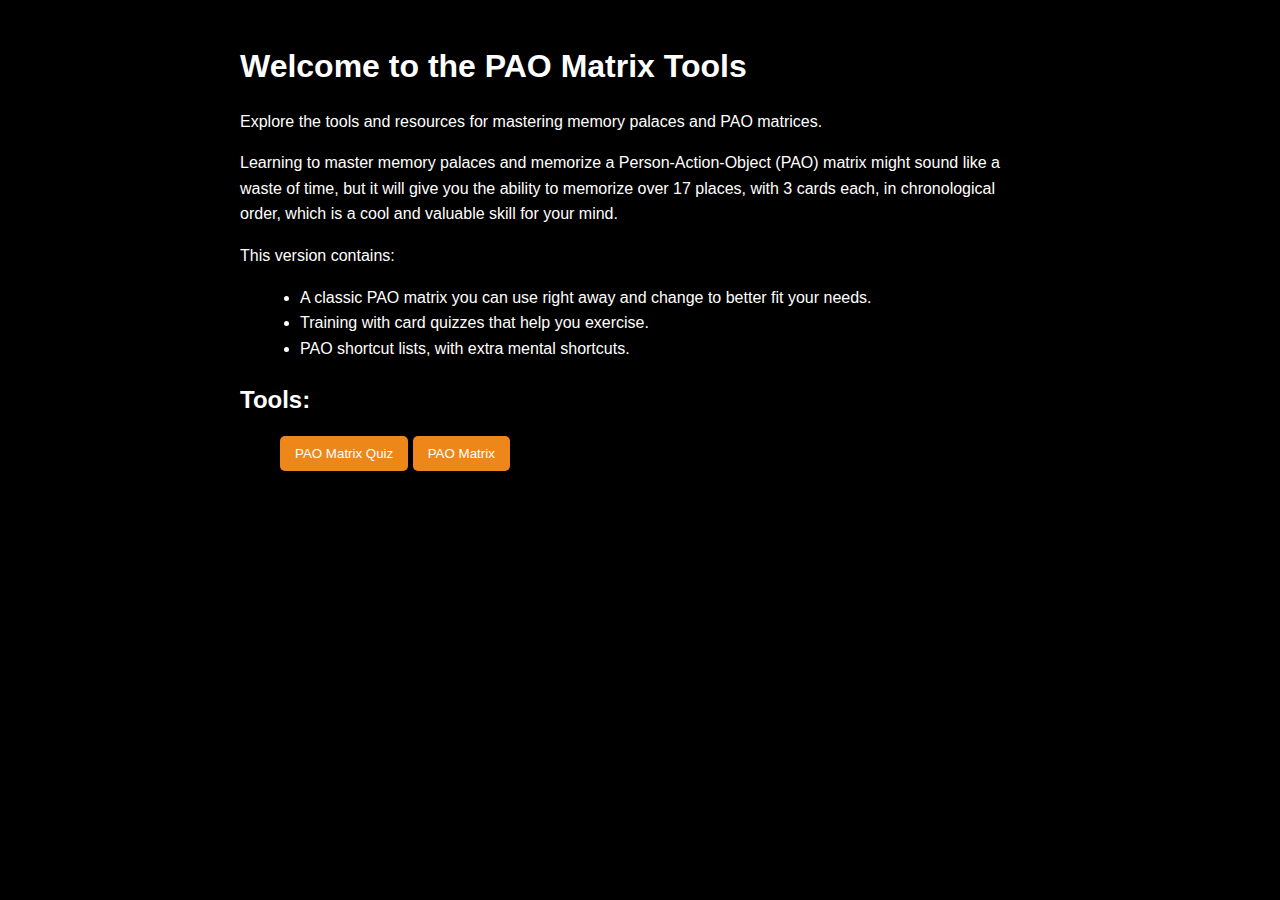
<file: index.html>
<!DOCTYPE html>
<html lang="en">
<head>
    <meta charset="UTF-8">
    <meta name="viewport" content="width=device-width, initial-scale=1.0">
    <title>PAO Matrix Start Page</title>
    <link rel="stylesheet" type="text/css" href="index.css">
</head>
<body>
    <div class="container">
        <div>
            <h1>Welcome to the PAO Matrix Tools</h1>
            <p>Explore the tools and resources for mastering memory palaces and PAO matrices.</p>
            <p>Learning to master memory palaces and memorize a Person-Action-Object (PAO) matrix might sound like a waste of time, but it will give you the ability to memorize over 17 places, with 3 cards each, in chronological order, which is a cool and valuable skill for your mind.</p>
            <p>This version contains:</p>
            <ul>
                <li>A classic PAO matrix you can use right away and change to better fit your needs.</li>
                <li>Training with card quizzes that help you exercise.</li>
                <li>PAO shortcut lists, with extra mental shortcuts.</li>
            </ul>
        </div>
        <div>
            <h2>Tools:</h2>
            <ul>
                <button onclick="window.location.href='quiz.html'">PAO Matrix Quiz</button>
               <button onclick="window.location.href='matrix.html'">PAO Matrix</button>
            </ul>
        </div>
    </div>
</body>
</html>
</file>
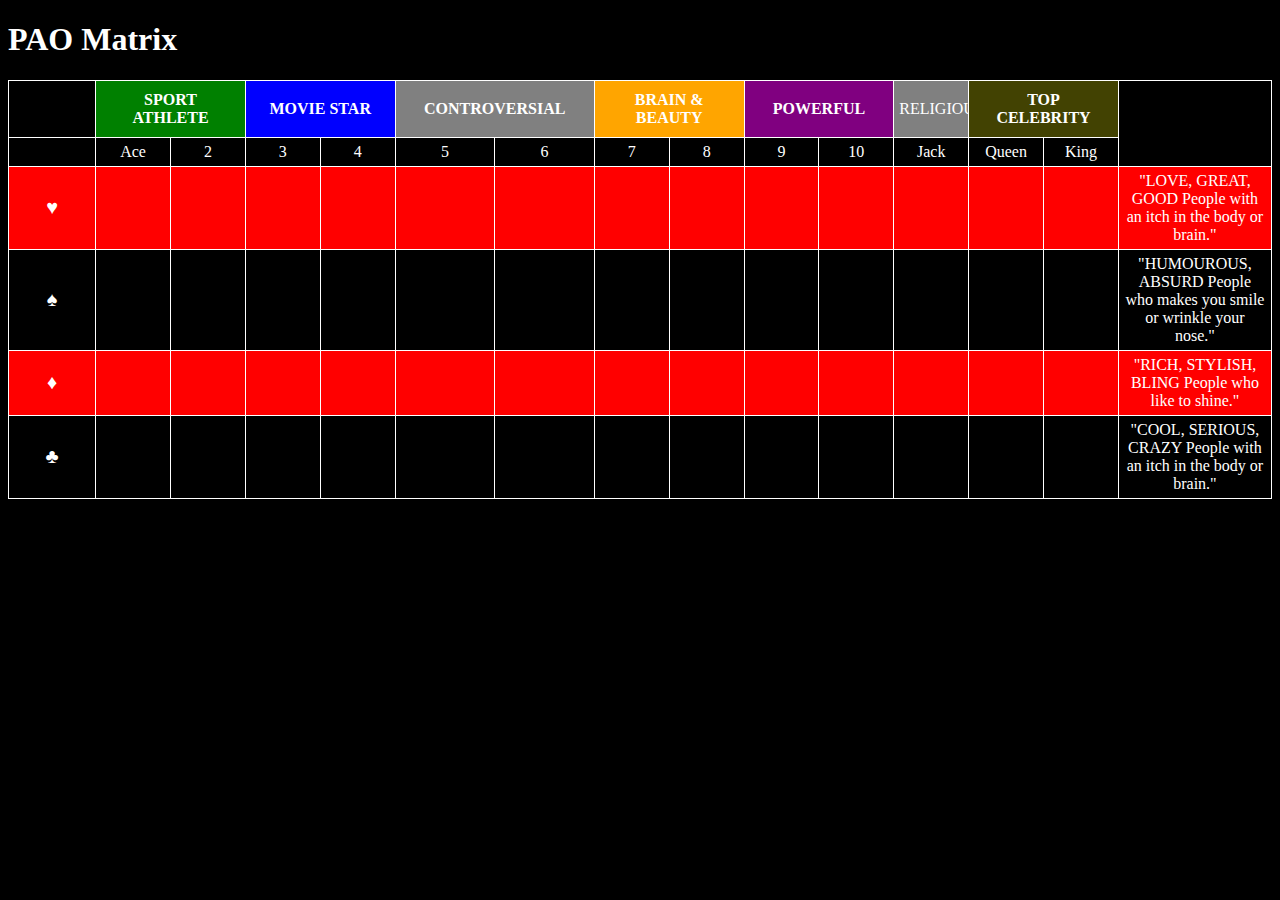
<file: matrix.html>
<!DOCTYPE html>
<html lang="en">
<head>
    <meta charset="UTF-8">
    <meta name="viewport" content="width=device-width, initial-scale=1.0">
    <title>PAO Matrix</title>
    <link rel="stylesheet" type="text/css" href="matrix.css">
</head>
<body>
    <h1>PAO Matrix</h1>


    <table id="matrix">
      <tr>
        <th></th>
        <th colspan="2" style="background-color: green;">SPORT ATHLETE</th>
        <th colspan="2" style="background-color: blue;">MOVIE STAR</th>
        <th colspan="2" style="background-color: grey;">CONTROVERSIAL</th>
        <th colspan="2" style="background-color: orange;">BRAIN & BEAUTY</th>
        <th colspan="2" style="background-color: purple;">POWERFUL</th>
        <td class="religious-cell" style="background-color: grey;max-width: 25px; overflow: hidden;">RELIGIOUS</td>
        <th colspan="2" style="background-color: rgb(66, 66, 2);">TOP CELEBRITY</th>
      </tr>
      <tr>
      <td class="suit-cell"  style=" position: absolute; top: 0; left: -4000px;">♥</td>
        <td>Ace</td>
        <td>2</td>
        <td>3</td>
        <td>4</td>
        <td>5</td>
        <td>6</td>
        <td>7</td>
        <td>8</td>
        <td class=>9</td>
        <td>10</td>
        <td>Jack</td>
        <td>Queen</td>
        <td>King</td>
      </tr>
      <tr>
          <td class="suit-cell" style="background-color: red;">♥</td>
          <td id="1" style="background-color: red;"></td>
          <td id="2" style="background-color: red;"></td>
          <td id="3" style="background-color: red;"></td>
          <td id="4" style="background-color: red;"></td>
          <td id="5" style="background-color: red;"></td>
          <td id="6" style="background-color: red;"></td>
          <td id="7" style="background-color: red;"></td>
          <td id="8" style="background-color: red;"></td>
          <td id="9" style="background-color: red;"></td>
          <td id="10" style="background-color: red;"></td>
          <td id="11" style="background-color: red;"></td>
          <td id="12" style="background-color: red;"></td>
          <td id="13" style="background-color: red;"></td>
          <td style="background-color: red;"> "LOVE, GREAT, GOOD People with an itch in the body or brain."</td>
      
      </tr>
      

      <tr>
          <td class="suit-cell">♠</td>
          <td id="14"></td>
          <td id="15"></td>
          <td id="16"></td>
          <td id="17"></td>
          <td id="18"></td>
          <td id="19"></td>
          <td id="20"></td>
          <td id="21"></td>
          <td id="22"></td>
          <td id="23"></td>
          <td id="24"></td>
          <td id="25"></td>
          <td id="26"></td>
          <td> "HUMOUROUS, ABSURD People who makes you smile or wrinkle your nose."</td>

      </tr>
      <tr>
          <td class="suit-cell" style="background-color: red;">♦</td>
          <td id="27" style="background-color: red;"></td>
          <td id="28" style="background-color: red;"></td>
          <td id="29" style="background-color: red;"></td>
          <td id="30" style="background-color: red;"></td>
          <td id="31" style="background-color: red;"></td>
          <td id="32" style="background-color: red;"></td>
          <td id="33" style="background-color: red;"></td>
          <td id="34" style="background-color: red;"></td>
          <td id="35" style="background-color: red;"></td>
          <td id="36" style="background-color: red;"></td>
          <td id="37" style="background-color: red;"></td>
          <td id="38" style="background-color: red;"></td>
          <td id="39" style="background-color: red;"></td>
          <td style="background-color: red;"> "RICH, STYLISH, BLING People who like to shine."</td>

      </tr>
      <tr>
          <td class="suit-cell">♣</td>
          <td id="40"></td>
          <td id="41"></td>
          <td id="42"></td>
          <td id="43"></td>
          <td id="44"></td>
          <td id="45"></td>
          <td id="46"></td>
          <td id="47"></td>
          <td id="48"></td>
          <td id="49"></td>
          <td id="50"></td>
          <td id="51"></td>
          <td id="52"></td>
          <td> "COOL, SERIOUS, CRAZY People with an itch in the body or brain."</td>
      </tr>
      
  </table>
    
<div id="popupContainer" class="popupContainer" style="display: none;"></div>

<script src="matrix.js"></script>
</body>
</html>
</file>
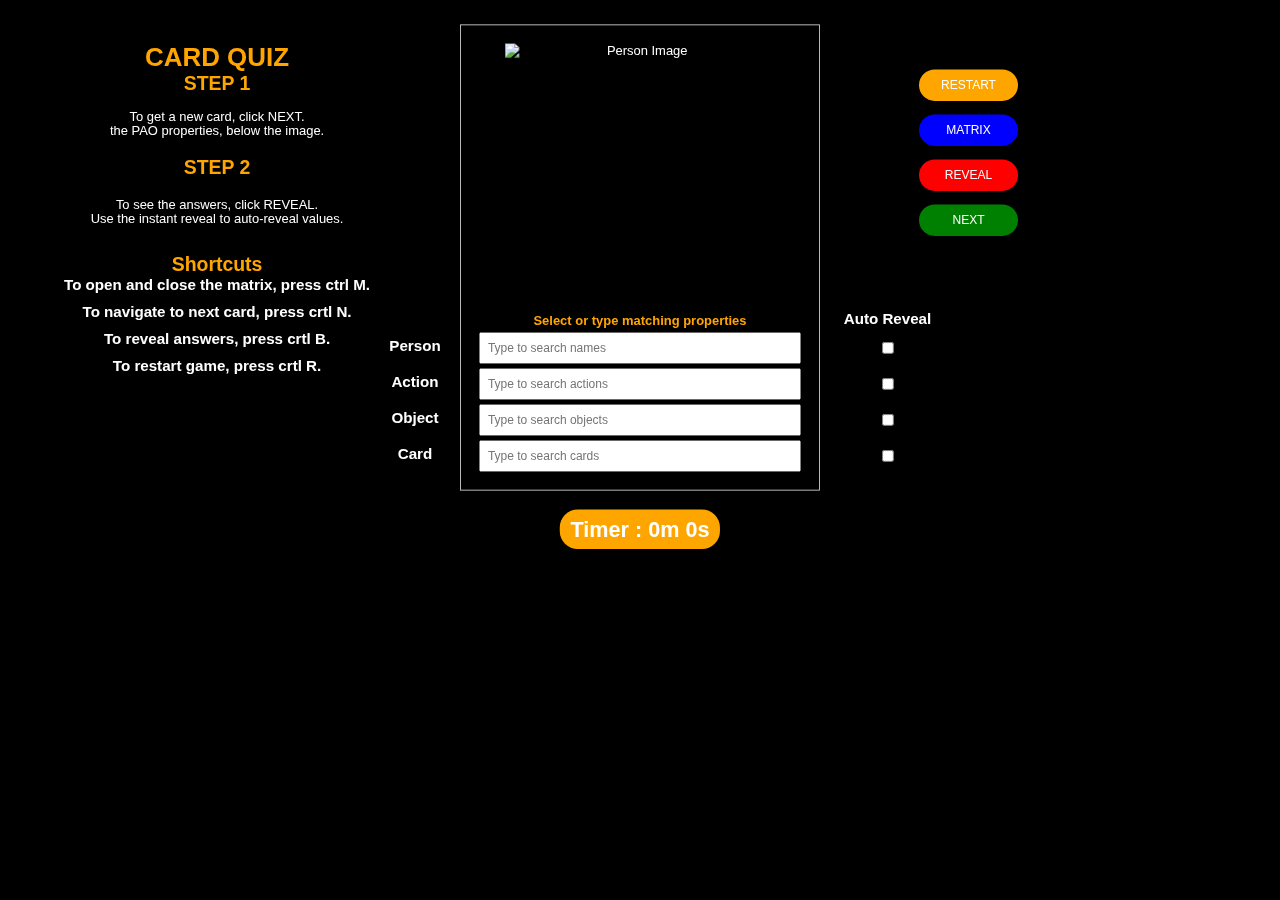
<file: quiz.html>
<!DOCTYPE html>
<html lang="en">
<head>
    <meta charset="UTF-8">
    <meta name="viewport" content="width=device-width, initial-scale=1.0">
    <title>Person Quiz</title>
    <link rel="stylesheet" type="text/css" href="quiz.css">
</head>
<body>

<!-- HTML structure for quiz display -->
<div>

    <div id="quizCard">
        <div id="imageContainer">
            <img id="image" alt="Person Image">
        </div>

        <h4>Select or type matching properties</h4>
        <!-- Input field for dynamic name entry -->
        <input type="text" id="nameInput" placeholder="Type to search names" oninput="showSuggestions(this.value)">
        <div id="suggestionContainer" class="suggestions"></div>

        <input type="text" id="actionInput" placeholder="Type to search actions" oninput="showActionSuggestions(this.value)">
        <div id="actionSuggestionContainer" class="suggestions"></div>

        <!-- Object input -->
        <input type="text" id="objectInput" placeholder="Type to search objects" oninput="showObjectSuggestions(this.value)">
        <div id="objectSuggestionContainer" class="suggestions"></div>

        <input type="text" id="cardInput" placeholder="Type to search cards" oninput="showCardSuggestions(this.value)">
        <div id="cardSuggestionContainer" class="suggestions"></div>
    </div>
    </div>

    <!-- Game buttons -->
    <button class="restart-btn" onclick="restartPage()">RESTART</button>
    <button class="next-btn" onclick="moveToNextCard()">NEXT</button>
    <button class="reveal-btn" onclick="revealAnswers()">REVEAL</button>
    <button class="matrix-btn" onclick="togglePopup()">MATRIX</button>

    <!-- Auto Reveal Checkboxes outside the quiz card -->
    <div id="autoRevealCheckboxes">
        <h3>Auto Reveal</h3>
        <label for="autoRevealNameCheckbox"></label>
        <input type="checkbox" id="autoRevealNameCheckbox">

        <label for="autoRevealActionCheckbox"></label>
        <input type="checkbox" id="autoRevealActionCheckbox">

        <label for="autoRevealObjectCheckbox"></label>
        <input type="checkbox" id="autoRevealObjectCheckbox">

        <label for="autoRevealcardsCheckbox"></label>
        <input type="checkbox" id="autoRevealcardsCheckbox">
    </div>
    
    <!--input labels-->
    <div id="PAOLabels">
        <h3>Person</h3>
        <h3>Action</h3>
        <h3>Object</h3>
        <h3>Card</h3>
    </div>
</div>

<div id="instructions">
    <h1 style="color: orange;">CARD QUIZ</h1>

    <div class="step">
        <h2 style="color: orange;">STEP 1</h2>
        <p style="margin-top: 15px; margin-bottom: 20px;">To get a new card, click NEXT. <br> the PAO properties, below the image.</p>
    </div>

    <div class="step">
        <h2 style="color: orange;">STEP 2</h2>
        <p style="margin-top: 20px; margin-bottom: 30px;">To see the answers, click REVEAL. <br> Use the instant reveal to auto-reveal values.</p>
    </div>
    
    <div class="step">
        <h2 style="color: orange;">Shortcuts</h2>
        <h3 style="margin-bottom: 10px;">To open and close the matrix, press ctrl M.</h3>
        <h3 style="margin-bottom: 10px;">To navigate to next card, press crtl N.</h3>
        <h3 style="margin-bottom: 10px;">To reveal answers, press crtl B.</h3>
        <h3 style="margin-bottom: 10px;">To restart game, press crtl R.</h3>
    </div>

    <div id="timer">Timer : 0m 0s</div>
    
<!-- Game finished message -->
<h2 id="message"></h2>

<div id="popup">
  <span id="closeButton" onclick="closePopup()">Close</span>
  <iframe src="matrix.html" width="100%" height="100%" frameborder="0"></iframe>
</div>

<script src="quiz.js"></script>

</body>
</html>
</file>
<file: index.css>
body {
    font-family: Arial, sans-serif;
    line-height: 1.6;
    margin: 0;
    padding: 0;
    background-color: black;
    color: white;
}

.container {
    max-width: 800px;
    margin: 0 auto;
    padding: 20px;
}

h1 {
    font-size: 2em;
    margin-bottom: 15px;
}

h2 {
    font-size: 1.5em;
    margin-bottom: 10px;
}

p {
    margin-bottom: 10px;
}

ul {
    list-style: disc;
    margin-bottom: 10px;
}

li {
    margin-left: 20px;
}

a {
    text-decoration: none;
    color: #007bff;
}

a:hover {
    text-decoration: underline;
}
button {
    padding: 10px 15px;
    background-color: #ed871a;
    color: white;
    border: none;
    border-radius: 5px;
    text-decoration: none;
    display: inline-block;
    cursor: pointer;
}

button:hover {
    background-color: #d79128;
}
</file>
<file: matrix.css>
/* Add your styles here */
body {
  background-color: black;
  color: white; /* Text color */
}

table {
  border-collapse: collapse;
  width: 100%;
  border: 1px solid white; /* Set border color for the entire table */
}

th, td {
padding: 10px;
text-align: center;
border: 1px solid white; /* Set border color for table cells */
width: 50px;
}


/* Style for the suits */
.suit-cell {
  font-size: 20px;
}

img {
width: 100px;
height: 150px;
display: block;
border-radius: 8px; /* Optional: Add rounded corners */
}

/* Add a border between action and object in each cell */
td {
  border-collapse: collapse;
}

td div {
  border-bottom: 1px solid white;
  padding: 5px; /* Optional: Add padding for better visual separation */
  font-size: 12px;

}

/* Optional: Add padding to the cells for better spacing */
td {
  padding: 5px;
}
</file>
<file: quiz.css>
body {
    font-family: 'Arial', sans-serif;
    margin: 20px;
    text-align: center;
    transform: scale(0.9); /* Scale down the entire content by 80% */
    font-size: 90%;  
    background-color: black;
    color: white; 

}
       

#quizCard {
    border: 1px solid #ccc;
    padding: 20px;
    margin-bottom: 20px;
    max-width: 400px;
    margin: auto;
}

img {
    max-width: 100%;
    height: auto;
    margin-bottom: 10px;
}

label {
    display: block;
    margin-top: 10px;
    font-weight: bold;
}

input {
    width: 100%;
    padding: 8px;
    margin-top: 5px;
    box-sizing: border-box;
}

#quizControls {
    display: none;
}

/* General button styles */
button {
  padding: 10px 20px;
  border: none;
  border-radius: 20px; /* Adjust this value for a squircle shape */
  cursor: pointer;
  width: 110px; /* Set a fixed width for all buttons */
  text-align: center; /* Center the text horizontally */
  white-space: nowrap; /* Prevent text wrapping */
  overflow: hidden; /* Hide overflow text */
  text-overflow: ellipsis; /* Show ellipsis for overflow text */
  margin-bottom: 10px; /* Add margin between buttons */
}

/* Hover effect for all buttons */
button:hover {
  filter: brightness(90%);
}


/* Specific styles for each button */
.restart-btn {
  background-color: orange;
  color: white;
}

.next-btn {
  background-color: green;
  color: white;
}

.reveal-btn {
  background-color: red;
  color: white;
}

.matrix-btn {
  background-color: blue;
  color: white;
}


/* Adjust the position of the REVEAL and NEXT buttons */
.restart-btn,
.matrix-btn,
.reveal-btn,
.next-btn {
    position: absolute;
    top: 0px; /* Adjust this value to position vertically */
    left: 950px; /* Adjust this value to position horizontally */
}



/* Give some space between the buttons */
.restart-btn {
    margin-top: 50px;
}
.matrix-btn {
  margin-top: 100px;
}
.reveal-btn {
  margin-top: 150px;
}
.next-btn {
  margin-top: 200px;
  
}



.suggestions {
    display: none;
    position: absolute;
    background-color: black;
    min-width: 160px;
    box-shadow: 0px 8px 16px 0px rgba(0, 0, 0, 0.2);
    z-index: 1;
}

.suggestion {
    padding: 12px;
    cursor: pointer;
    left: 0; /* Align the left edge with the input */
    top: 40px; /* Adjust the top position based on your design */
}

.suggestion:hover {
    background-color:grey;
}

/* matrix popout */
.popup {
    display: none;
    position: fixed;
    top: 0;
    left: 0;
    width: 100%;
    height: 100%;
    background-color: rgba(0, 0, 0, 0.7);
    justify-content: center;
    align-items: center;
  }
  
  .popup-content {
    background-color: white;
    padding: 20px;
    max-width: 80%;
    max-height: 80%;
    overflow: auto;
    position: relative;
  }
  
  .close {
    position: absolute;
    top: 10px;
    right: 10px;
    cursor: pointer;
    color: red; /* Color of the close button */
    font-size: 20px;
  }

  img {
    width: 300px;
    height: 300px;
    display: block;
    margin: auto; /* Center the image horizontally /
    border-radius: 8px; / Optional: Add rounded corners */
}

  /* Initially hide the popup */
body {
    margin: 0;
    padding: 0;
    width: 100%;
    height: 100%;
    overflow: hidden; /* Add this to prevent scrollbars */
}

* {
    margin: 0;
    padding: 0;
    box-sizing: border-box;
}

#popup {
    display: none;
    position: fixed;
    top: 0;
    left: 0;
    width: 100%;
    height: 160%;
    background-color: white;
    z-index: 1000;
}


  


  #closeButton {
  position: absolute;
  top: 10px;
  right: 10px;
  cursor: pointer;
  padding: 8px 12px; /* Added padding for easier clicking */
}
#timer {
  font-size: 24px;
  font-weight: bold;
  position: fixed;
  top: 115%; /* Position vertically at 50% from the top */
  left: 50%; /* Position horizontally at 50% from the left */
  transform: translate(-50%, -50%); /* Center both vertically and horizontally */
  padding: 8px 12px;
  border-radius: 20px;
  background-color: orange;
  color: white;
  text-align: center;
  box-shadow: 0 2px 4px rgba(0, 0, 0, 0.1);
}



#autoRevealCheckboxes {

  vertical-align: auto;
  margin-left: 550px;
  margin-top: -200px;
  
}
#autoRevealCheckboxes input[type="checkbox"] {
  margin-bottom: 12px;
  width: 15px
}

#PAOLabels {
  vertical-align: auto;
  margin-right: 500px;
  margin-top: -150px;
}
#PAOLabels h3 {
  margin-bottom: 20px; /* Adjust the margin bottom as needed */
}

#quizCard h4 {
  color: orange;
}


#instructions {
  position: absolute;
  top: 20px;
  left: 0px;
}

#message {
  font-size: 24px;
  position: fixed;
  top: calc(120% + 40px); /* Position 40px below the timer vertically */
  left: 50%;
  transform: translateX(-50%); /* Center horizontally */
}
</file>
